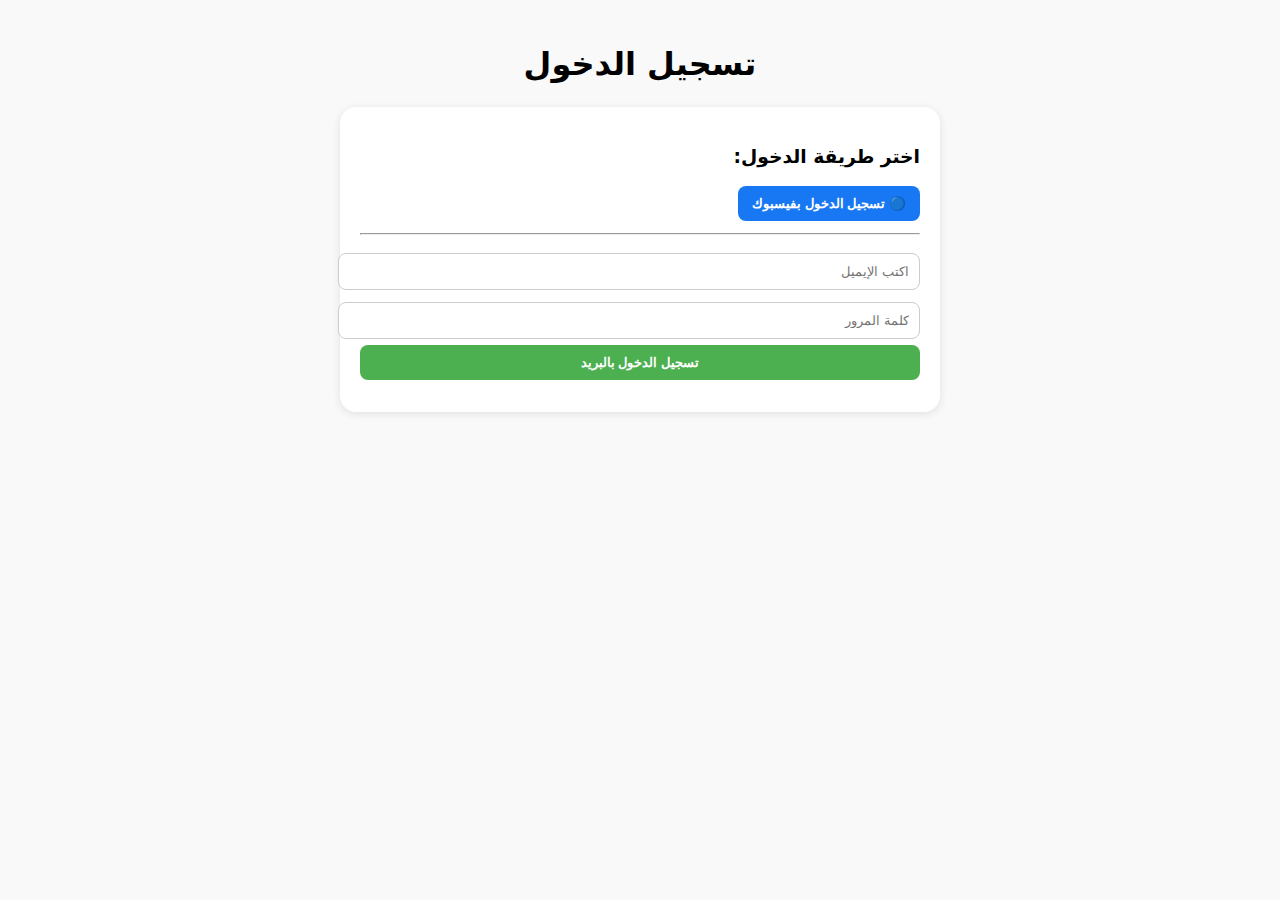
<file: home.html>
<!doctype html>
<html lang="ar" dir="rtl">
<head>
  <meta charset="utf-8" />
  <meta name="viewport" content="width=device-width, initial-scale=1" />
  <title>تسجيل الدخول</title>
  <style>
    body { font-family: system-ui, sans-serif; padding: 24px; max-width: 600px; margin: auto; background: #f9f9f9; }
    h1 { text-align: center; margin-bottom: 24px; }
    .card { background: #fff; border-radius: 16px; padding: 20px; box-shadow: 0 2px 8px rgba(0,0,0,0.1); margin-bottom: 20px; }
    .row { margin: 12px 0; }
    input { width: 100%; padding: 10px; margin: 6px 0; border-radius: 8px; border: 1px solid #ccc; }
    button { padding: 10px 14px; border: none; border-radius: 8px; cursor: pointer; font-weight: bold; }
    .google-btn { background: #fff; border: 1px solid #ccc; }
    .fb-btn { background: #1877f2; color: #fff; }
    .email-btn { background: #4caf50; color: #fff; width: 100%; }
    .hidden { display: none; }
    #user { text-align: center; }
    img.avatar { width: 60px; height: 60px; border-radius: 50%; margin: 10px auto; display: block; }
  </style>

  <!-- مكتبة Google -->
  <script src="https://accounts.google.com/gsi/client" async defer></script>
  <!-- مكتبة فيسبوك -->
  <script async defer crossorigin="anonymous" src="https://connect.facebook.net/en_US/sdk.js"></script>

  <script>
    // ========== GOOGLE ==========
    function handleGoogle(response) {
      const data = JSON.parse(atob(response.credential.split('.')[1]));
      showUser(data.name, data.email, data.picture);
    }

    function initGoogle() {
      google.accounts.id.initialize({
        client_id: "YOUR_GOOGLE_CLIENT_ID.apps.googleusercontent.com",
        callback: handleGoogle
      });
      google.accounts.id.renderButton(
        document.getElementById("gbtn"),
        { theme: "outline", size: "large", shape: "pill", text: "signin_with" }
      );
    }

    // ========== FACEBOOK ==========
    window.fbAsyncInit = function() {
      FB.init({
        appId      : 'YOUR_FB_APP_ID',
        cookie     : true,
        xfbml      : true,
        version    : 'v19.0'
      });
    };

    function fbLogin() {
      FB.login(function(response) {
        if (response.authResponse) {
          FB.api('/me', {fields: 'name,email,picture'}, function(profile) {
            showUser(profile.name, profile.email, profile.picture.data.url);
          });
        }
      }, {scope: 'public_profile,email'});
    }

    // ========== EMAIL ==========
    function emailLogin() {
      const email = document.getElementById("email").value;
      const pass = document.getElementById("pass").value;
      if(email && pass){
        showUser(email.split('@')[0], email, "https://via.placeholder.com/60");
      } else {
        alert("من فضلك اكتب الإيميل وكلمة المرور");
      }
    }

    // ========== عرض بيانات المستخدم ==========
    function showUser(name, email, pic){
      document.getElementById("login").classList.add("hidden");
      document.getElementById("user").classList.remove("hidden");
      document.getElementById("uname").textContent = name;
      document.getElementById("uemail").textContent = email;
      document.getElementById("uimg").src = pic;
    }

    function signOut() {
      document.getElementById("login").classList.remove("hidden");
      document.getElementById("user").classList.add("hidden");
    }

    window.onload = initGoogle;
  </script>
</head>
<body>
  <h1>تسجيل الدخول</h1>

  <!-- شاشة تسجيل الدخول -->
  <div id="login" class="card">
    <h3>اختر طريقة الدخول:</h3>
    <div id="gbtn" class="row"></div>
    <div class="row"><button class="fb-btn" onclick="fbLogin()">🔵 تسجيل الدخول بفيسبوك</button></div>
    <hr>
    <div class="row">
      <input type="email" id="email" placeholder="اكتب الإيميل">
      <input type="password" id="pass" placeholder="كلمة المرور">
      <button class="email-btn" onclick="emailLogin()">تسجيل الدخول بالبريد</button>
    </div>
  </div>

  <!-- بيانات المستخدم بعد الدخول -->
  <div id="user" class="card hidden">
    <img id="uimg" class="avatar" alt="User Avatar">
    <h2 id="uname"></h2>
    <p id="uemail"></p>
    <button onclick="signOut()">🔙 تسجيل الخروج</button>
  </div>
</body>
</html>
</file>
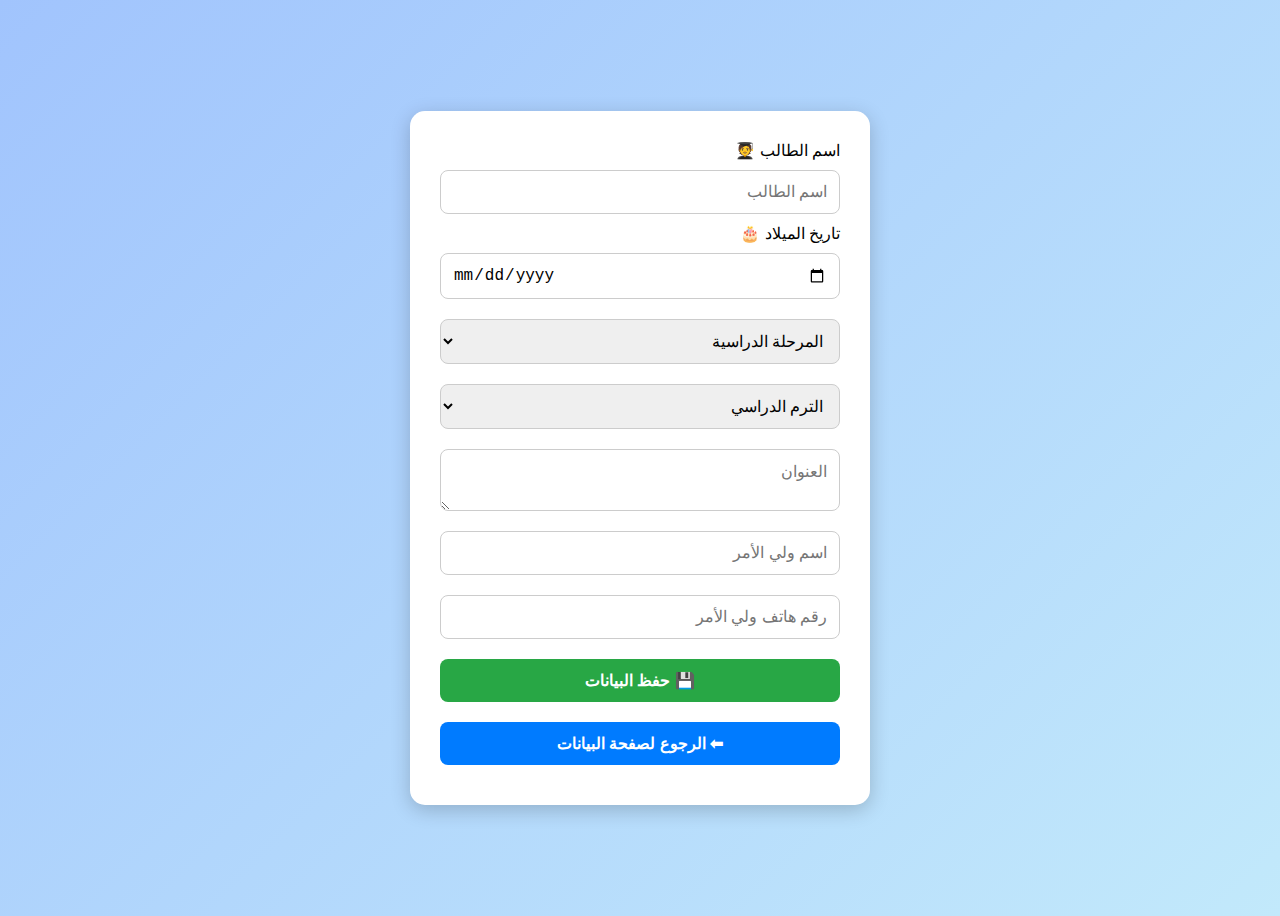
<file: settings.html>
<!DOCTYPE html>
<html lang="ar" dir="rtl">
<head>
  <meta charset="UTF-8">
  <meta name="viewport" content="width=device-width, initial-scale=1.0">
  <title>إعدادات الطالب</title>
  <style>
    body {
      font-family: "Cairo", sans-serif;
      background: linear-gradient(135deg, #a1c4fd, #c2e9fb);
      display: flex;
      justify-content: center;
      align-items: center;
      height: 100vh;
    }
    form {
      background: #fff;
      padding: 30px;
      border-radius: 15px;
      width: 400px;
      box-shadow: 0 5px 20px rgba(0,0,0,0.2);
      display: flex;
      flex-direction: column;
    }
    input, select, textarea, button {
      margin: 10px 0;
      padding: 12px;
      border-radius: 8px;
      border: 1px solid #ccc;
      font-size: 1rem;
    }
    button {
      cursor: pointer;
      font-weight: bold;
    }
    #saveBtn {
      background-color: #28a745;
      color: #fff;
      border: none;
    }
    #backBtn {
      background-color: #007bff;
      color: #fff;
      border: none;
    }
  </style>
</head>
<body>
  <form id="studentForm">
    اسم الطالب 🧑‍🎓
    <input type="text" id="name" placeholder="اسم الطالب" required>
    تاريخ الميلاد 🎂
    <input type="date" id="dob" placeholder="تاريخ الميلاد" required>
    <select id="grade" required>
      <option value="">المرحلة الدراسية</option>
      <option value="الأول الإعدادي">الأول الإعدادي</option>
      <option value="الثاني الإعدادي">الثاني الإعدادي</option>
    </select>
    <select id="term" required>
      <option value="">الترم الدراسي</option>
      <option value="الترم الأول">الترم الأول</option>
      <option value="الترم الثاني">الترم الثاني</option>
    </select>
    <textarea id="address" placeholder="العنوان" required></textarea>
    <input type="text" id="parentName" placeholder="اسم ولي الأمر" required>
    <input type="text" id="parentPhone" placeholder="رقم هاتف ولي الأمر" required>
    <button type="submit" id="saveBtn">💾 حفظ البيانات</button>
    <button type="button" id="backBtn">⬅ الرجوع لصفحة البيانات</button>
  </form>

  <script>
    // منع النسخ والاختيار والطباعة
    document.addEventListener('contextmenu', e => e.preventDefault());
    document.addEventListener('copy', e => e.preventDefault());
    document.addEventListener('cut', e => e.preventDefault());
    document.addEventListener('paste', e => e.preventDefault());
    document.addEventListener('selectstart', e => e.preventDefault());
    document.addEventListener('keydown', function(e) {
      if(e.ctrlKey && ['c','x','v','p'].includes(e.key)) e.preventDefault();
    });

    // حفظ البيانات والتحويل للفترة المجانية
    document.getElementById('studentForm').addEventListener('submit', function(e){
      e.preventDefault();
      let name = document.getElementById('name').value.trim();
      let dob = document.getElementById('dob').value.trim();
      let grade = document.getElementById('grade').value;
      let term = document.getElementById('term').value;
      let address = document.getElementById('address').value.trim();
      let parentName = document.getElementById('parentName').value.trim();
      let parentPhone = document.getElementById('parentPhone').value.trim();

      if(!name || !dob || !grade || !term || !address || !parentName || !parentPhone){
        alert("يرجى تعبئة جميع الحقول بشكل صحيح");
        return;
      }

      // حفظ البيانات
      localStorage.setItem('studentName', name);
      localStorage.setItem('dob', dob);
      localStorage.setItem('grade', grade);
      localStorage.setItem('term', term);
      localStorage.setItem('address', address);
      localStorage.setItem('parentName', parentName);
      localStorage.setItem('parentPhone', parentPhone);

      // حفظ وقت بدء التجربة
      localStorage.setItem('trialStart', new Date().getTime());

      // التحويل لصفحة الفترة المجانية
      window.location.href = "الفتره المجانيه.html";
    });

    // زر الرجوع للصفحة الرئيسية
    document.getElementById('backBtn').addEventListener('click', () => {
      window.location.href = "index.html";
    });
  </script>
</body>
</html>
</file>
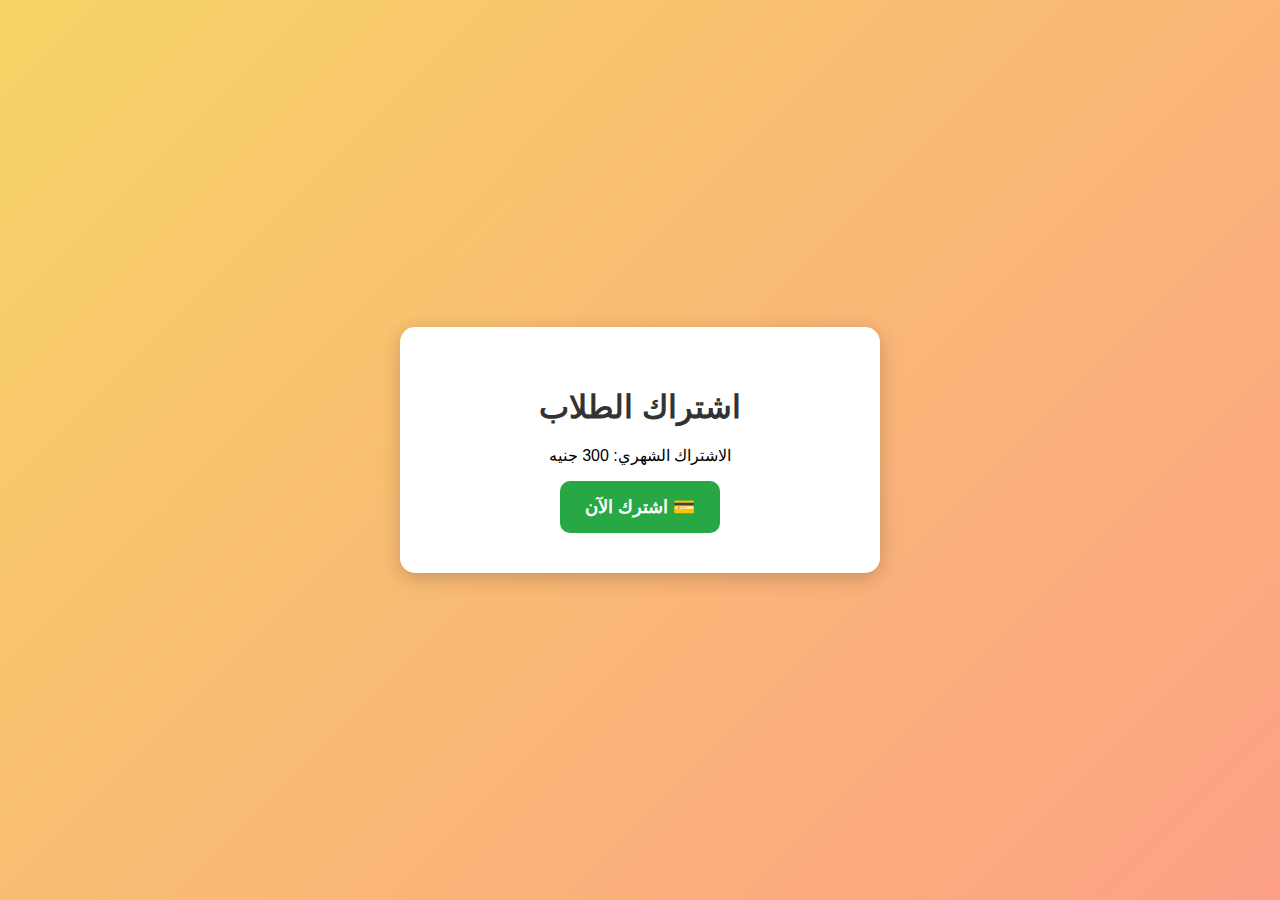
<file: اشتراك.htm>
<!DOCTYPE html>
<html lang="ar">
<head>
<meta charset="UTF-8">
<meta name="viewport" content="width=device-width, initial-scale=1.0">
<title>صفحة الاشتراك</title>
<style>
body { font-family:"Cairo",sans-serif; background: linear-gradient(135deg,#f6d365,#fda085); display:flex; justify-content:center; align-items:center; height:100vh; margin:0;}
.container { background:#fff; padding:40px; border-radius:15px; width:400px; text-align:center; box-shadow:0 5px 20px rgba(0,0,0,0.2);}
h1 { margin-bottom:20px; color:#333; }
button { padding:15px 25px; font-size:18px; font-weight:bold; color:#fff; background:#28a745; border:none; border-radius:10px; cursor:pointer;}
button:hover { background:#218838;}
</style>
</head>
<body>
<div class="container">
<h1>اشتراك الطلاب</h1>
<p>الاشتراك الشهري: 300 جنيه</p>
<button onclick="alert('تحويلك لصفحة الدفع')">اشترك الآن 💳</button>
</div>
</body>
</html>
</file>
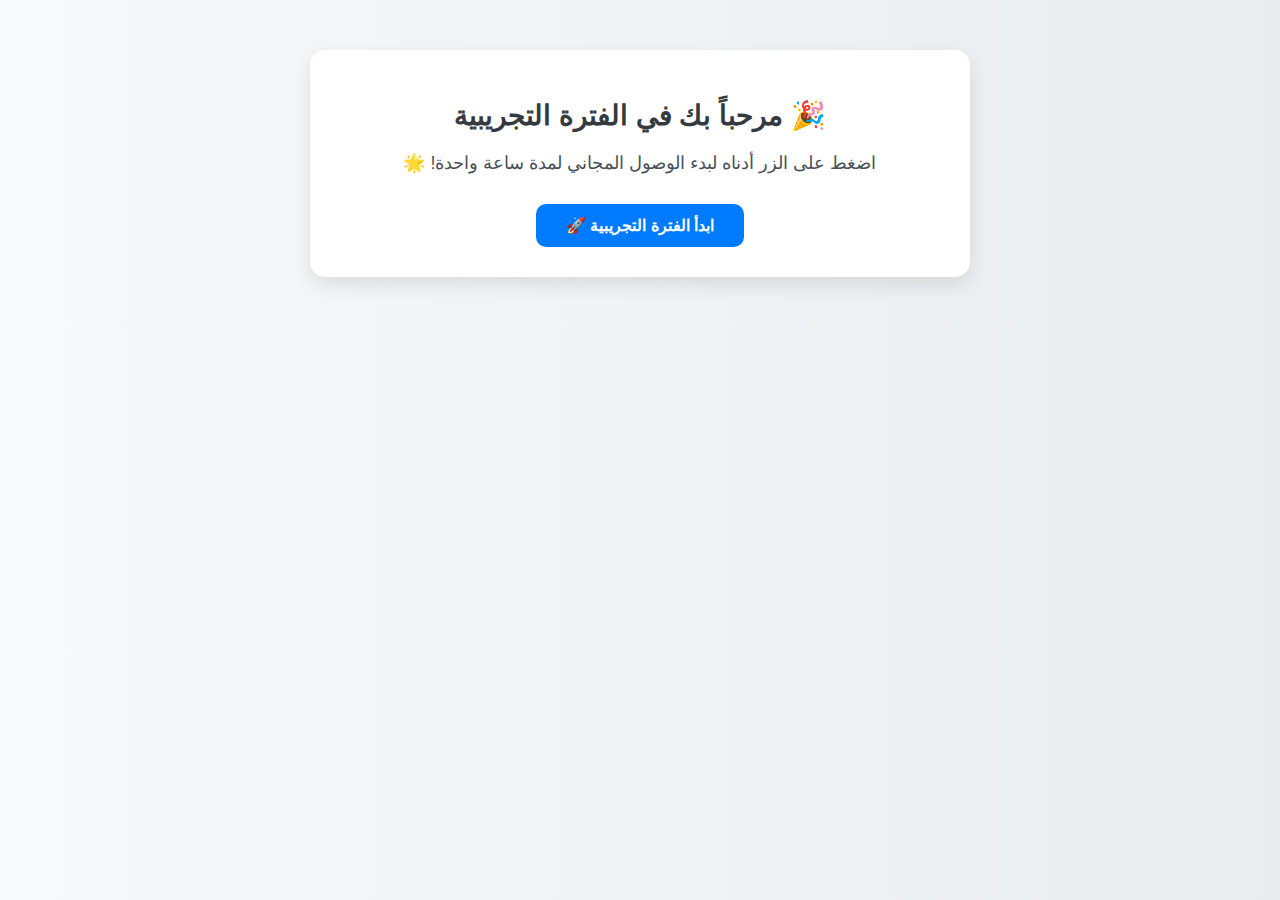
<file: الفتره المجانيه.html>
<!DOCTYPE html>
<html lang="ar">
<head>
  <meta charset="UTF-8">
  <title>الفترة التجريبية</title>
  <style>
    body {
      font-family: Arial, sans-serif;
      direction: rtl;
      margin: 0;
      padding: 0;
      background: linear-gradient(to right, #f8f9fa, #e9ecef);
    }

    .trial-container {
      max-width: 600px;
      margin: 50px auto;
      background-color: #ffffff;
      padding: 30px;
      border-radius: 15px;
      box-shadow: 0 8px 20px rgba(0,0,0,0.1);
      text-align: center;
    }

    #countdown {
      font-size: 28px;
      font-weight: bold;
      color: #dc3545;
      margin-bottom: 20px;
    }

    h1 {
      font-size: 28px;
      margin-bottom: 20px;
      color: #343a40;
    }

    p {
      font-size: 18px;
      color: #495057;
      margin-bottom: 30px;
    }

    button {
      padding: 12px 30px;
      font-size: 16px;
      font-weight: bold;
      color: #fff;
      background-color: #007bff;
      border: none;
      border-radius: 10px;
      cursor: pointer;
      transition: background-color 0.3s;
    }

    button:hover {
      background-color: #0056b3;
    }

    button:disabled {
      background-color: #6c757d;
      cursor: not-allowed;
    }

  </style>
</head>
<body>

  <div class="trial-container" id="startPage">
    <h1>🎉 مرحباً بك في الفترة التجريبية</h1>
    <p>اضغط على الزر أدناه لبدء الوصول المجاني لمدة ساعة واحدة! 🌟</p>
    <button id="startBtn">ابدأ الفترة التجريبية 🚀</button>
  </div>

  <div class="trial-container" id="trialPage" style="display:none;">
    <div id="countdown">01:00:00</div>
    <h1>الفترة التجريبية</h1>
    <p>استمتع بالوصول لكل المحتوى المجاني أثناء الساعة التجريبية! 🌟</p>
    <iframe width="560" height="315" src="https://www.youtube.com/embed/6vGkZkpzaH8" frameborder="0" allowfullscreen></iframe>
    <br><br>
    <iframe width="560" height="315" src="https://www.youtube.com/embed/yzZQ6wUd75c" frameborder="0" allowfullscreen></iframe>
    <button id="subscribeBtn" style="display:none;">اشترك الآن 💳</button>
  </div>

  <script>
    const startBtn = document.getElementById('startBtn');
    const startPage = document.getElementById('startPage');
    const trialPage = document.getElementById('trialPage');
    const countdownEl = document.getElementById('countdown');
    const subscribeBtn = document.getElementById('subscribeBtn');
    let countdownInterval;

    function startCountdown(endTime) {
      clearInterval(countdownInterval);
      countdownInterval = setInterval(() => {
        const now = new Date().getTime();
        const timeLeft = Math.floor((endTime - now) / 1000);

        if (timeLeft > 0) {
          const hours = Math.floor(timeLeft / 3600);
          const minutes = Math.floor((timeLeft % 3600) / 60);
          const seconds = timeLeft % 60;

          countdownEl.textContent =
            `${hours.toString().padStart(2,'0')}:${minutes.toString().padStart(2,'0')}:${seconds.toString().padStart(2,'0')}`;
        } else {
          clearInterval(countdownInterval);
          countdownEl.textContent = "⏰ انتهت الفترة التجريبية";
          subscribeBtn.style.display = "inline-block";
          localStorage.setItem("trialExpired", "true");
        }
      }, 1000);
    }

    window.onload = () => {
      const trialEnd = localStorage.getItem("trialEnd");
      const trialExpired = localStorage.getItem("trialExpired");

      if (trialExpired === "true") {
        document.body.innerHTML = `
          <div class="trial-container">
            <h1>⚠️ لقد اشتركت في هذا العرض من قبل</h1>
            <p>لا يمكنك تفعيل الفترة التجريبية مرة أخرى.</p>
            <button onclick="alert('تحويل لصفحة الاشتراك')">اشترك الآن 💳</button>
          </div>
        `;
      } else if (trialEnd) {
        const now = new Date().getTime();
        if (now < trialEnd) {
          startPage.style.display = "none";
          trialPage.style.display = "block";
          startCountdown(trialEnd);
        } else {
          localStorage.setItem("trialExpired", "true");
          document.body.innerHTML = `
            <div class="trial-container">
              <h1>⚠️ لقد اشتركت في هذا العرض من قبل</h1>
              <p>لا يمكنك تفعيل الفترة التجريبية مرة أخرى.</p>
              <button onclick="alert('تحويل لصفحة الاشتراك')">اشترك الآن 💳</button>
            </div>
          `;
        }
      }
    };

    startBtn.addEventListener('click', () => {
      const now = new Date().getTime();
      const endTime = now + (60 * 60 * 1000); // ساعة
      localStorage.setItem("trialEnd", endTime);

      startPage.style.display = "none";
      trialPage.style.display = "block";
      startCountdown(endTime);
    });

    subscribeBtn.addEventListener('click', () => {
      alert("تم تحويلك لصفحة الاشتراك!");
    });
  </script>

</body>
</html>
</file>
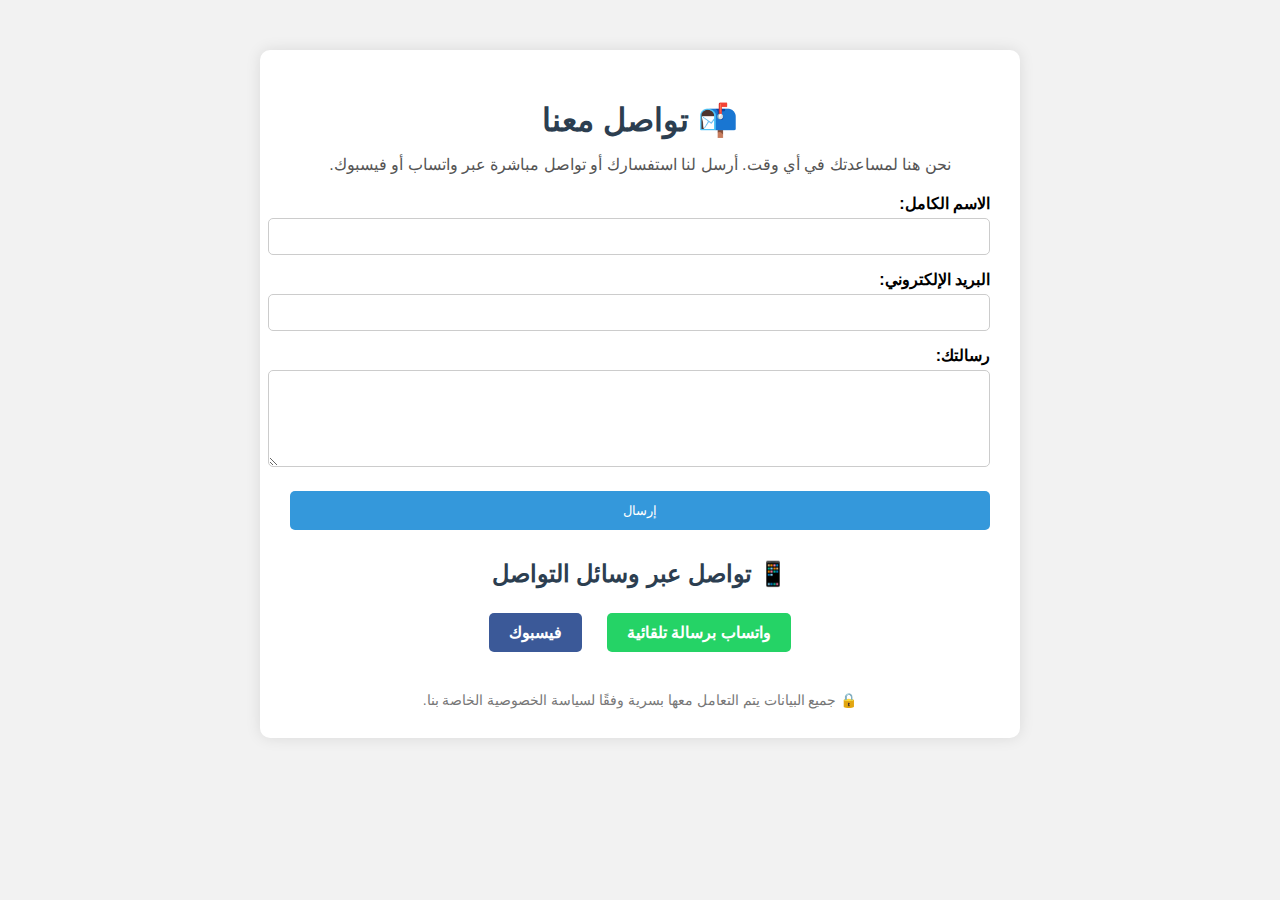
<file: تواصل معنا .html>
<!DOCTYPE html>
<html lang="ar" dir="rtl">
<head>
  <meta charset="UTF-8">
  <meta name="viewport" content="width=device-width, initial-scale=1.0">
  <title>تواصل معنا</title>
  <style>
    body {
      font-family: 'Cairo', sans-serif;
      background-color: #f2f2f2;
      margin: 0;
      padding: 0;
      direction: rtl;
    }

    .contact-container {
      max-width: 700px;
      margin: 50px auto;
      background-color: #fff;
      padding: 30px;
      border-radius: 10px;
      box-shadow: 0 0 15px rgba(0,0,0,0.1);
    }

    h1, h2 {
      color: #2c3e50;
      margin-bottom: 15px;
      text-align: center;
    }

    p {
      text-align: center;
      color: #555;
    }

    form {
      margin-top: 20px;
    }

    label {
      display: block;
      margin-top: 15px;
      font-weight: bold;
    }

    input, textarea {
      width: 100%;
      padding: 10px;
      margin-top: 5px;
      border: 1px solid #ccc;
      border-radius: 5px;
    }

    button {
      margin-top: 20px;
      background-color: #3498db;
      color: white;
      border: none;
      padding: 12px 20px;
      border-radius: 5px;
      cursor: pointer;
      width: 100%;
    }

    button:hover {
      background-color: #2980b9;
    }

    .social-links {
      margin-top: 30px;
      text-align: center;
    }

    .social-links a {
      display: inline-block;
      margin: 10px;
      padding: 10px 20px;
      border-radius: 5px;
      text-decoration: none;
      color: white;
      font-weight: bold;
    }

    .whatsapp {
      background-color: #25D366;
    }

    .facebook {
      background-color: #3b5998;
    }

    .privacy-note {
      margin-top: 30px;
      font-size: 14px;
      color: #777;
      text-align: center;
    }
  </style>
</head>
<body>
  <section class="contact-container">
    <h1>📬 تواصل معنا</h1>
    <p>نحن هنا لمساعدتك في أي وقت. أرسل لنا استفسارك أو تواصل مباشرة عبر واتساب أو فيسبوك.</p>

    <form>
      <label for="name">الاسم الكامل:</label>
      <input type="text" id="name" name="name" required>

      <label for="email">البريد الإلكتروني:</label>
      <input type="email" id="email" name="email" required>

      <label for="message">رسالتك:</label>
      <textarea id="message" name="message" rows="5" required></textarea>

      <button type="submit">إرسال</button>
    </form>

    <div class="social-links">
      <h2>📱 تواصل عبر وسائل التواصل</h2>
      <a href="https://wa.me/201004204497?text=مرحبا،%20أرغب%20في%20الاستفسار%20عن%20الدورة" target="_blank" class="whatsapp">
        واتساب برسالة تلقائية
      </a>
      <a href="https://www.facebook.com/yourpage" target="_blank" class="facebook">
        فيسبوك
      </a>
    </div>

    <div class="privacy-note">
      🔒 جميع البيانات يتم التعامل معها بسرية وفقًا لسياسة الخصوصية الخاصة بنا.
    </div>
  </section>
</body>
</html>
</file>
